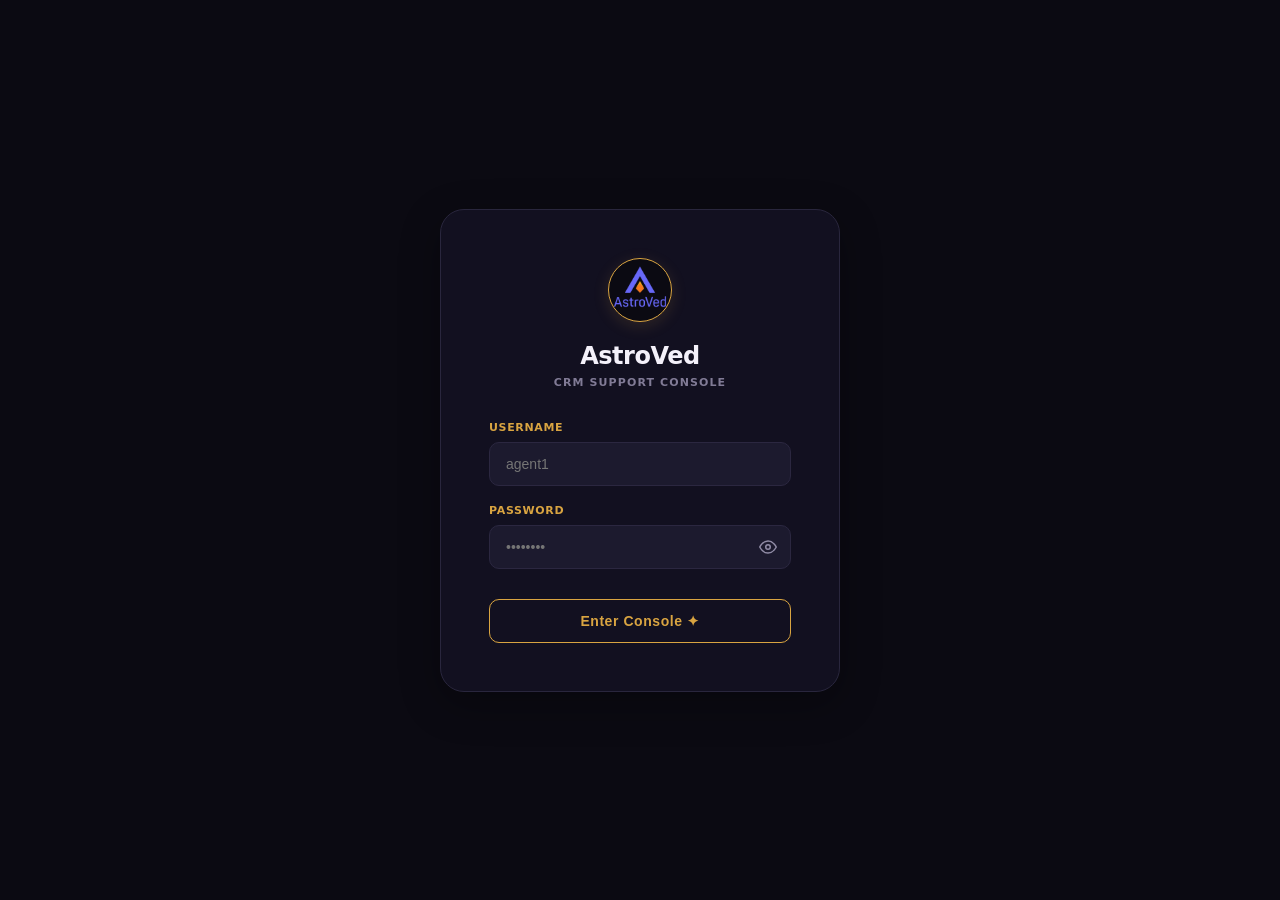
<file: templates/agent_dashboard.html>
<!DOCTYPE html>
<html lang="en">

<head>
  <meta charset="UTF-8" />
  <meta name="viewport" content="width=device-width,initial-scale=1.0" />
  <title>AstroVed · CRM Console</title>
  <link
    href="https://fonts.googleapis.com/css2?family=Space+Grotesk:wght@300;400;500;600;700&family=Cinzel:wght@500;700&family=JetBrains+Mono:wght@400;500;600&display=swap"
    rel="stylesheet" />
  <link rel="stylesheet" href="/static/css/agent_dashboard.css">
</head>

<body>
  <div class="aurora">
    <div class="ab"></div>
    <div class="ab"></div>
    <div class="ab"></div>
    <div class="ab"></div>
  </div>
  <div class="grd"></div>

  <!-- LOGIN -->
  <div id="ls">
    <div class="lcard">
      <div class="lorb"><img id="login-logo" alt="AstroVed" /></div>
      <div class="ltitle">AstroVed</div>
      <div class="lsub">CRM SUPPORT CONSOLE</div>
      <div class="lg"><label>Username</label><input id="lu" type="text" placeholder="agent1" autocomplete="username" />
      </div>
      <div class="lg">
        <label>Password</label>
        <div class="pass-wrap">
          <input id="lp" type="password" placeholder="••••••••" autocomplete="current-password" />
          <button type="button" class="toggle-pass-btn" id="togglePassBtn" onclick="togglePasswordVisibility()"
            aria-label="Toggle password visibility" title="Toggle password visibility">
            <svg id="eyeIcon" width="18" height="18" viewBox="0 0 24 24" fill="none" stroke="currentColor"
              stroke-width="2" stroke-linecap="round" stroke-linejoin="round">
              <path d="M1 12s4-8 11-8 11 8 11 8-4 8-11 8-11-8-11-8z"></path>
              <circle cx="12" cy="12" r="3"></circle>
            </svg>
            <svg id="eyeOffIcon" width="18" height="18" viewBox="0 0 24 24" fill="none" stroke="currentColor"
              stroke-width="2" stroke-linecap="round" stroke-linejoin="round" style="display:none;">
              <path
                d="M17.94 17.94A10.07 10.07 0 0 1 12 20c-7 0-11-8-11-8a18.45 18.45 0 0 1 5.06-5.94M9.9 4.24A9.12 9.12 0 0 1 12 4c7 0 11 8 11 8a18.5 18.5 0 0 1-2.16 3.19m-6.72-1.07a3 3 0 1 1-4.24-4.24">
              </path>
              <line x1="1" y1="1" x2="23" y2="23"></line>
            </svg>
          </button>
        </div>
      </div>
      <button class="lbtn" onclick="doLogin()">Enter Console ✦</button>
      <div class="lerr" id="le">Invalid credentials — please try again</div>
    </div>
  </div>

  <!-- APP -->
  <div id="app">
    <nav id="nav">
      <img class="nlogo" id="nav-logo" alt="AstroVed" />
      <div class="nbrand">AstroVed <em>Support Console</em></div>
      <div class="nsep"></div>
      <div class="npill" id="npill">Agent</div>
      <button class="nbtn ana" id="anabtn" onclick="toggleAna()">
        <svg width="12" height="12" viewBox="0 0 24 24" fill="currentColor">
          <path d="M3 13h2v7H3v-7zm4-6h2v13H7V7zm4 3h2v10h-2V10zm4-7h2v17h-2V3zm4 4h2v13h-2V7z" />
        </svg>
        Analytics
      </button>
      <button class="nbtn lo" onclick="doLogout()">
        <svg width="11" height="11" viewBox="0 0 24 24" fill="currentColor">
          <path
            d="M17 7l-1.41 1.41L18.17 11H8v2h10.17l-2.58 2.58L17 17l5-5-5-5zm-5 12H5V5h7V3H5c-1.1 0-2 .9-2 2v14c0 1.1.9 2 2 2h7v-2z" />
        </svg>
        Log out
      </button>
    </nav>
    <div id="body">
      <!-- SIDEBAR -->
      <div id="sb">
        <div class="sb-top">
          <div class="sb-head">
            <h3>⚡ LIVE QUEUE</h3><span class="qbadge" id="qbadge">0</span>
          </div>
          <div class="sb-search">
            <svg viewBox="0 0 24 24">
              <path
                d="M15.5 14h-.79l-.28-.27A6.471 6.471 0 0 0 16 9.5 6.5 6.5 0 1 0 9.5 16c1.61 0 3.09-.59 4.23-1.57l.27.28v.79l5 4.99L20.49 19l-4.99-5zm-6 0C7.01 14 5 11.99 5 9.5S7.01 5 9.5 5 14 7.01 14 9.5 11.99 14 9.5 14z" />
            </svg>
            <input id="srch" placeholder="Search users…" oninput="filterCards()" />
          </div>
          <div class="sb-tabs">
            <button class="sb-tab on" onclick="setTab('all',this)">All</button>
            <button class="sb-tab" onclick="setTab('waiting',this)">Waiting</button>
            <button class="sb-tab" onclick="setTab('with_agent',this)">Active</button>
            <button class="sb-tab" onclick="setTab('closed',this)">History</button>
          </div>
        </div>
        <div class="sb-stats">
          <div class="ss-card">
            <div class="ss-val" id="ss-w">0</div>
            <div class="ss-lbl">Waiting</div>
          </div>
          <div class="ss-card">
            <div class="ss-val" id="ss-a">0</div>
            <div class="ss-lbl">With Agent</div>
          </div>
        </div>
        <div id="sl">
          <div class="sb-empty">
            <div>⚡</div>
            <p>No active chats</p>
          </div>
        </div>
      </div>

      <!-- CHAT PANEL -->
      <div id="cp">
        <div id="cp-empty" class="cp-empty" style="display:flex;flex:1">
          <div class="icon">✦</div>
          <p>Select a conversation from the queue</p>
        </div>
        <div id="cp-chat" style="display:none;flex-direction:column;flex:1;height:100%">
          <div id="ch">
            <button class="hbtn back-btn" onclick="backToEmptyChat()" aria-label="Back to session list" title="Back">
              <svg width="16" height="16" viewBox="0 0 24 24" fill="currentColor">
                <path d="M20 11H7.83l5.59-5.59L12 4l-8 8 8 8 1.41-1.41L7.83 13H20v-2z" />
              </svg>
            </button>
            <div class="ch-av" id="ch-av">?</div>
            <div class="ch-info">
              <h3 id="ch-name">—</h3>
              <p id="ch-sub">—</p>
              <div class="ch-tags" id="ch-tags"></div>
            </div>
            <button class="hbtn claim" onclick="claimSess()">Claim Chat</button>
            <button class="hbtn end" onclick="closeSess()">End &amp; Return to Bot</button>
          </div>
          <div id="cb"></div>
          <div id="rb">
            <input id="ri" placeholder="Type your reply…" onkeydown="if(event.key==='Enter')sendReply()" />
            <button id="rs" onclick="sendReply()"><svg viewBox="0 0 24 24">
                <path d="M2.01 21L23 12 2.01 3 2 10l15 2-15 2z" />
              </svg></button>
          </div>
        </div>
      </div>

      <!-- RIGHT PANEL -->
      <div id="rp">
        <div class="rp-tabs">
          <button class="rp-tab on" onclick="rpTab('user',this)">User</button>
          <button class="rp-tab" onclick="rpTab('activity',this)">Activity</button>
          <button class="rp-tab" onclick="rpTab('quick',this)">Quick</button>
        </div>
        <div class="rp-body" id="rp-user">
          <div class="ucard">
            <div style="text-align:center;padding:30px 0;color:var(--muted);font-size:12px">
              <div style="font-size:34px;opacity:.14;color:var(--indigo);margin-bottom:10px">◈</div>Select a chat to see
              user details
            </div>
          </div>
        </div>
        <div class="rp-body" id="rp-activity" style="display:none">
          <div class="a-empty">Select a chat to see activity</div>
        </div>
        <div class="rp-body" id="rp-quick" style="display:none">
          <div class="qr-section">
            <div class="qr-label">Quick Replies</div>
            <div class="qr-chips">
              <button class="qr-chip" onclick="useQR(this)">Thank you for reaching out! How can I assist you
                today?</button>
              <button class="qr-chip" onclick="useQR(this)">I'm checking your account details now, please hold
                on.</button>
              <button class="qr-chip" onclick="useQR(this)">Your request has been noted. Our team will follow up
                shortly.</button>
              <button class="qr-chip" onclick="useQR(this)">Could you please provide your registered email
                address?</button>
              <button class="qr-chip" onclick="useQR(this)">I understand your concern. Let me escalate this for
                you.</button>
              <button class="qr-chip" onclick="useQR(this)">Is there anything else I can help you with today?</button>
              <button class="qr-chip" onclick="useQR(this)">Your issue has been resolved. Have a wonderful day!
                ✨</button>
            </div>
          </div>
        </div>
      </div>

      <!-- ANALYTICS OVERLAY -->
      <div id="ap">
        <div class="aw">
          <div class="ana-hdr">
            <div style="display: flex; align-items: center; gap: 16px;">
              <button class="hbtn back-btn" onclick="toggleAna()"
                style="padding: 6px 12px; border-radius: 6px; background: rgba(255,255,255,0.05); border: 1px solid var(--border); color: var(--text); display: flex; align-items: center; gap: 6px; cursor: pointer; transition: background 0.2s;"
                onmouseover="this.style.background='rgba(255,255,255,0.1)'"
                onmouseout="this.style.background='rgba(255,255,255,0.05)'">
                <svg width="14" height="14" viewBox="0 0 24 24" fill="currentColor">
                  <path d="M20 11H7.83l5.59-5.59L12 4l-8 8 8 8 1.41-1.41L7.83 13H20v-2z" />
                </svg> Back
              </button>
              <div>
                <div class="at">✦ Command Analytics</div>
                <div class="at-sub" id="ats">Initializing data stream…</div>
              </div>
            </div>
            <div class="hdr-actions">
              <div class="live-pill">
                <div class="ldot"></div>LIVE
              </div>
              <button class="icon-btn" onclick="loadAna()">
                <svg width="12" height="12" viewBox="0 0 24 24" fill="currentColor">
                  <path
                    d="M17.65 6.35C16.2 4.9 14.21 4 12 4c-4.42 0-7.99 3.58-7.99 8s3.57 8 7.99 8c3.73 0 6.84-2.55 7.73-6h-2.08c-.82 2.33-3.04 4-5.65 4-3.31 0-6-2.69-6-6s2.69-6 6-6c1.66 0 3.14.69 4.22 1.78L13 11h7V4l-2.35 2.35z" />
                </svg>
                Refresh
              </button>
            </div>
          </div>

          <!-- KPI CARDS -->
          <div class="sg">
            <div class="scard c1">
              <div class="cb"></div>
              <div class="shimmer"></div>
              <div class="ico">💬</div>
              <div class="sv" id="st">—</div>
              <div class="sl2">Total Sessions</div>
            </div>
            <div class="scard c2">
              <div class="cb"></div>
              <div class="shimmer"></div>
              <div class="ico">✅</div>
              <div class="sv" id="sc2">—</div>
              <div class="sl2">Resolved</div>
            </div>
            <div class="scard c3">
              <div class="cb"></div>
              <div class="shimmer"></div>
              <div class="ico">⏳</div>
              <div class="sv" id="sw">—</div>
              <div class="sl2">Waiting</div>
            </div>
            <div class="scard c4">
              <div class="cb"></div>
              <div class="shimmer"></div>
              <div class="ico">🤝</div>
              <div class="sv" id="sa">—</div>
              <div class="sl2">With Agent</div>
            </div>
          </div>

          <!-- CHARTS -->
          <div class="cg">
            <div class="cc">
              <h4>Top Issue Types</h4>
              <div id="ibars">
                <div class="ld">
                  <div class="sp"></div>Loading…
                </div>
              </div>
            </div>
            <div class="cc">
              <h4>Status Mix</h4>
              <div class="dw">
                <svg class="ds" viewBox="0 0 42 42" id="donut">
                  <circle cx="21" cy="21" r="15.9" fill="transparent" stroke="rgba(0,245,255,.05)" stroke-width="6" />
                </svg>
                <div class="dl" id="dleg"></div>
              </div>
            </div>
          </div>

          <!-- TABLE -->
          <div class="utc">
            <h4>Recent Users</h4>
            <div class="tbl-w">
              <table>
                <thead>
                  <tr>
                    <th>Name</th>
                    <th>Email</th>
                    <th>Phone</th>
                    <th>Status</th>
                    <th>Issue</th>
                    <th>Date</th>
                  </tr>
                </thead>
                <tbody id="utb">
                  <tr>
                    <td colspan="6">
                      <div class="ld">
                        <div class="sp"></div>Loading…
                      </div>
                    </td>
                  </tr>
                </tbody>
              </table>
            </div>
          </div>
        </div>
      </div>
    </div>
  </div>

  <div id="toast"></div>

  <script src="/static/js/agent_dashboard.js"></script>
</body>

</html>
</file>
<file: static/css/agent_dashboard.css>
*,
*::before,
*::after {
  box-sizing: border-box;
  margin: 0;
  padding: 0
}

:root {
  --bg: #0B0A12;
  --header-bg: #11101D;
  --panel-bg: #121020;
  --main-bg: #0F0E19;
  --card-bg: #1B1930;
  --input-bg: #1C1A2E;
  --hover-bg: #24203D;
  --active-bg: #211D3A;

  --border: #29263D;
  --border2: #332F49;
  --border-active: #5B4BC4;

  --gold: #D9A441;
  --gold-bright: #F0C75E;
  --gold-soft: #C8A85A;

  --purple: #7C5CFF;
  --purple-secondary: #6D4FE8;
  --purple-soft: #9A82FF;

  --text: #F4F1FA;
  --muted: #918CA6;

  --waiting: #F2B84B;
  --active: #22C55E;
  --resolved: #34D399;
  --error: #EF6A6A;

  --font-main: 'Inter', system-ui, -apple-system, BlinkMacSystemFont, "Segoe UI", sans-serif;
  --tr: all .15s ease;
}

html,
body {
  height: 100%
}

body {
  font-family: var(--font-main);
  background: var(--bg);
  color: var(--text);
  overflow: hidden;
  display: flex;
  flex-direction: column;
  position: relative
}

::-webkit-scrollbar {
  width: 6px;
  height: 6px
}

::-webkit-scrollbar-track {
  background: var(--main-bg)
}

::-webkit-scrollbar-thumb {
  background: #343047;
  border-radius: 3px
}

::-webkit-scrollbar-thumb:hover {
  background: #4A4361
}

/* AURORA — subtle, no neon */
.aurora {
  position: fixed;
  inset: 0;
  z-index: 0;
  pointer-events: none;
  overflow: hidden
}

.ab {
  position: absolute;
  border-radius: 50%;
  filter: blur(120px)
}

.ab:nth-child(1) {
  width: 600px;
  height: 600px;
  background: radial-gradient(circle, rgba(99, 102, 241, .08) 0%, transparent 70%);
  top: -200px;
  left: -100px
}

.ab:nth-child(2) {
  width: 500px;
  height: 500px;
  background: radial-gradient(circle, rgba(108, 92, 231, .07) 0%, transparent 70%);
  top: -150px;
  right: -100px
}

.ab:nth-child(3) {
  width: 400px;
  height: 400px;
  background: radial-gradient(circle, rgba(201, 168, 76, .05) 0%, transparent 70%);
  bottom: -150px;
  left: 40%
}

.ab:nth-child(4) {
  width: 350px;
  height: 350px;
  background: radial-gradient(circle, rgba(34, 197, 94, .05) 0%, transparent 70%);
  bottom: -100px;
  right: -50px
}

/* GRID — subtle */
.grd {
  position: fixed;
  inset: 0;
  z-index: 0;
  pointer-events: none;
  background-image: linear-gradient(rgba(255, 255, 255, .015) 1px, transparent 1px), linear-gradient(90deg, rgba(255, 255, 255, .015) 1px, transparent 1px);
  background-size: 64px 64px
}

/* Removed cursor glow — no #cg or .cdot styles needed */

/* LOGIN */
#ls {
  position: fixed;
  inset: 0;
  z-index: 200;
  display: flex;
  align-items: center;
  justify-content: center;
  background: var(--bg)
}

.lcard {
  position: relative;
  background: var(--panel-bg);
  border: 1px solid var(--border);
  border-radius: 24px;
  padding: 48px;
  width: 400px;
  overflow: hidden;
  box-shadow: 0 12px 40px rgba(0, 0, 0, 0.3);
  animation: lIn .4s cubic-bezier(.34, 1.56, .64, 1)
}

@keyframes lIn {
  from {
    opacity: 0;
    transform: translateY(16px)
  }

  to {
    opacity: 1;
    transform: none
  }
}

.lorb {
  width: 64px;
  height: 64px;
  border-radius: 50%;
  margin: 0 auto 20px;
  display: flex;
  align-items: center;
  justify-content: center;
  border: 1.5px solid var(--gold);
  box-shadow: 0 4px 16px rgba(217, 164, 65, .15);
  overflow: hidden;
  position: relative;
  z-index: 1;
  background: var(--bg)
}

.lorb img {
  width: 100%;
  height: 100%;
  object-fit: cover;
  border-radius: 50%
}

.ltitle {
  font-size: 24px;
  font-weight: 600;
  color: var(--text);
  text-align: center;
  position: relative;
  z-index: 1;
  margin-bottom: 6px;
  letter-spacing: -0.02em
}

.lsub {
  font-size: 11px;
  color: #817B96;
  text-align: center;
  letter-spacing: 0.1em;
  text-transform: uppercase;
  margin-bottom: 32px;
  position: relative;
  z-index: 1;
  font-weight: 600
}

.lg {
  margin-bottom: 18px;
  position: relative;
  z-index: 1
}

.lg label {
  display: block;
  font-size: 11px;
  font-weight: 600;
  color: var(--gold);
  letter-spacing: 0.06em;
  text-transform: uppercase;
  margin-bottom: 8px
}

.lg input {
  width: 100%;
  height: 44px;
  background: var(--input-bg);
  border: 1px solid #2B2740;
  border-radius: 10px;
  padding: 0 16px;
  color: var(--text);
  font-size: 14px;
  outline: none;
  transition: var(--tr)
}

.lg input:focus {
  border-color: var(--purple);
  background: var(--hover-bg)
}

.lbtn {
  width: 100%;
  height: 44px;
  background: transparent;
  border: 1px solid var(--gold);
  border-radius: 10px;
  color: var(--gold);
  font-size: 14px;
  font-weight: 600;
  letter-spacing: 0.04em;
  cursor: pointer;
  margin-top: 12px;
  transition: var(--tr);
  position: relative;
  z-index: 1
}

.lbtn:hover {
  background: rgba(217, 164, 65, 0.1);
  transform: translateY(-1px);
  box-shadow: 0 4px 20px rgba(217, 164, 65, 0.15)
}

.lerr {
  color: var(--error);
  font-size: 12px;
  text-align: center;
  margin-top: 12px;
  display: none;
  position: relative;
  z-index: 1
}

/* PASSWORD VISIBILITY TOGGLE */
.pass-wrap {
  position: relative;
  display: flex;
  align-items: center;
  width: 100%
}

.pass-wrap input {
  padding-right: 42px !important
}

.toggle-pass-btn {
  position: absolute;
  right: 8px;
  top: 50%;
  transform: translateY(-50%);
  background: none;
  border: none;
  color: var(--muted);
  cursor: pointer;
  padding: 6px;
  display: flex;
  align-items: center;
  justify-content: center;
  transition: var(--tr);
  border-radius: 6px;
  z-index: 2
}

.toggle-pass-btn:hover {
  color: var(--text);
  background: rgba(255, 255, 255, 0.08)
}

/* APP */
#app {
  display: none;
  height: 100vh;
  flex-direction: column;
  position: relative;
  z-index: 1
}

#app.on {
  display: flex
}

/* NAV */
#nav {
  height: 60px;
  background: var(--header-bg);
  border-bottom: 1px solid var(--border);
  display: flex;
  align-items: center;
  padding: 0 24px;
  gap: 12px;
  flex-shrink: 0;
  z-index: 50;
  position: relative
}

.nlogo {
  width: 32px;
  height: 32px;
  border-radius: 50%;
  border: 1.5px solid var(--gold);
  flex-shrink: 0;
  object-fit: cover
}

.nbrand {
  font-size: 16px;
  font-weight: 600;
  color: var(--gold-bright);
  letter-spacing: 0
}

.nbrand em {
  font-style: normal;
  font-size: 12px;
  font-weight: 500;
  color: #A9A5BA;
  margin-left: 8px;
  letter-spacing: 0
}

.nsep {
  flex: 1
}

.npill {
  background: rgba(34, 197, 94, .1);
  border: 1px solid rgba(34, 197, 94, .3);
  border-radius: 20px;
  padding: 6px 14px;
  font-size: 12px;
  color: var(--active);
  display: flex;
  align-items: center;
  gap: 8px
}

.npill::before {
  content: '';
  width: 6px;
  height: 6px;
  background: var(--active);
  border-radius: 50%;
  animation: blk 2s ease-in-out infinite;
  box-shadow: 0 0 6px rgba(34, 197, 94, 0.8)
}

.nbtn {
  padding: 8px 16px;
  border-radius: 8px;
  border: 1px solid;
  font-size: 12px;
  font-weight: 600;
  cursor: pointer;
  transition: var(--tr);
  display: flex;
  align-items: center;
  gap: 6px;
  background: none
}

.nbtn.ana {
  border-color: var(--border);
  color: var(--gold)
}

.nbtn.ana:hover,
.nbtn.ana.on {
  border-color: var(--gold-bright);
  color: var(--gold-bright);
  background: rgba(217, 164, 65, .08)
}

.nbtn.lo {
  border-color: var(--border);
  color: var(--muted)
}

.nbtn.lo:hover {
  background: rgba(239, 106, 106, .08);
  border-color: var(--error);
  color: var(--error)
}

/* BODY */
#body {
  flex: 1;
  display: flex;
  overflow: hidden;
  position: relative
}

/* SIDEBAR */
#sb {
  width: 320px;
  border-right: 1px solid var(--border);
  background: var(--panel-bg);
  display: flex;
  flex-direction: column;
  flex-shrink: 0;
  overflow: hidden
}

.sb-top {
  padding: 20px 20px 12px;
  border-bottom: 1px solid var(--border);
  flex-shrink: 0
}

.sb-head {
  display: flex;
  align-items: center;
  justify-content: space-between;
  margin-bottom: 16px
}

.sb-head h3 {
  font-size: 12px;
  font-weight: 600;
  color: var(--muted);
  letter-spacing: 0.08em;
  text-transform: uppercase
}

.qbadge {
  background: var(--card-bg);
  border: 1px solid var(--border);
  border-radius: 20px;
  padding: 4px 10px;
  font-size: 12px;
  color: var(--gold-bright);
  font-weight: 700
}

.sb-search {
  position: relative;
  margin-bottom: 8px
}

.sb-search input {
  width: 100%;
  height: 40px;
  background: var(--input-bg);
  border: 1px solid #2B2740;
  border-radius: 8px;
  padding: 0 12px 0 32px;
  font-size: 13px;
  color: var(--text);
  outline: none;
  transition: var(--tr)
}

.sb-search input:focus {
  border-color: var(--purple)
}

.sb-search input::placeholder {
  color: #77728B
}

.sb-search svg {
  position: absolute;
  left: 10px;
  top: 50%;
  transform: translateY(-50%);
  width: 16px;
  height: 16px;
  fill: #77728B;
  pointer-events: none
}

.sb-tabs {
  display: flex;
  gap: 8px;
  margin-top: 12px
}

.sb-tab {
  flex: 1;
  height: 36px;
  border-radius: 8px;
  border: 1px solid transparent;
  background: transparent;
  font-size: 12px;
  font-weight: 500;
  cursor: pointer;
  color: #8E899F;
  transition: var(--tr);
  display: flex;
  align-items: center;
  justify-content: center
}

.sb-tab:hover {
  color: var(--text)
}

.sb-tab.on {
  background: #29214A;
  border-color: #6348C9;
  color: #A78BFA
}

.sb-stats {
  display: grid;
  grid-template-columns: 1fr 1fr;
  gap: 20px;
  padding: 20px;
  border-bottom: 1px solid var(--border)
}

.ss-card {
  background: #1A182C;
  border: 1px solid var(--border);
  border-radius: 10px;
  height: 82px;
  padding: 16px;
  display: flex;
  flex-direction: column;
  justify-content: center
}

.ss-val {
  font-size: 26px;
  font-weight: 600;
  line-height: 1
}

.ss-val.waiting {
  color: var(--waiting)
}

.ss-val.active {
  color: #8B7CFF
}

.ss-lbl {
  font-size: 12px;
  color: var(--muted);
  margin-top: 6px;
  font-weight: 500
}

#sl {
  flex: 1;
  overflow-y: auto;
  padding: 8px
}

.sc {
  padding: 14px 16px;
  margin-bottom: 8px;
  border: 1px solid transparent;
  border-radius: 10px;
  cursor: pointer;
  transition: var(--tr);
  position: relative;
  background: transparent;
  min-height: 105px;
  display: flex;
  flex-direction: column;
  justify-content: center
}

.sc::before {
  content: '';
  position: absolute;
  left: -1px;
  top: 10px;
  bottom: 10px;
  width: 3px;
  background: transparent;
  border-radius: 3px;
  transition: var(--tr)
}

.sc:hover {
  background: var(--hover-bg)
}

.sc.active {
  background: var(--active-bg);
  border-color: #51438D
}

.sc.active::before {
  background: var(--gold)
}

.sc-r1 {
  display: flex;
  align-items: center;
  gap: 12px;
  margin-bottom: 6px
}

.sc-av {
  width: 36px;
  height: 36px;
  border-radius: 50%;
  background: rgba(217, 164, 65, .1);
  border: 1px solid rgba(217, 164, 65, .2);
  display: flex;
  align-items: center;
  justify-content: center;
  font-size: 14px;
  font-weight: 600;
  color: var(--gold);
  flex-shrink: 0
}

.sc-name {
  font-size: 14px;
  font-weight: 600;
  color: var(--text);
  overflow: hidden;
  text-overflow: ellipsis;
  white-space: nowrap;
  flex: 1
}

.sc-badge {
  font-size: 10px;
  padding: 3px 8px;
  border-radius: 999px;
  font-weight: 600;
  text-transform: uppercase;
  flex-shrink: 0
}

.sc-badge.waiting {
  background: rgba(242, 184, 75, 0.12);
  color: var(--waiting)
}

.sc-badge.with_agent {
  background: rgba(34, 197, 94, 0.12);
  color: var(--active)
}

.sc-r2 {
  display: flex;
  align-items: center;
  justify-content: space-between;
  margin-left: 48px;
  margin-bottom: 4px
}

.sc-email {
  font-size: 12px;
  color: var(--muted);
  overflow: hidden;
  text-overflow: ellipsis;
  white-space: nowrap
}

.sc-time {
  font-size: 11px;
  color: var(--muted);
  flex-shrink: 0
}

.sc-r3 {
  margin-left: 48px
}

.sc-issue {
  font-size: 12px;
  color: var(--muted)
}

.sc-issue span {
  color: var(--text);
  text-transform: capitalize
}

.sb-empty {
  padding: 36px 16px;
  text-align: center;
  color: var(--muted);
  font-size: 12px
}

.sb-empty div {
  font-size: 32px;
  opacity: .2;
  margin-bottom: 10px
}

/* CHAT PANEL */
#cp {
  flex: 1;
  display: flex;
  flex-direction: column;
  min-width: 0;
  background: var(--main-bg)
}

.cp-empty {
  flex: 1;
  display: flex;
  flex-direction: column;
  align-items: center;
  justify-content: center;
  gap: 14px;
  color: var(--muted)
}

.cp-empty .icon {
  font-size: 48px;
  opacity: .12
}

.cp-empty p {
  font-size: 14px
}

#ch {
  height: 84px;
  padding: 18px 20px;
  border-bottom: 1px solid var(--border);
  display: flex;
  align-items: center;
  gap: 14px;
  flex-shrink: 0;
  background: var(--panel-bg)
}

.ch-av {
  width: 42px;
  height: 42px;
  border-radius: 50%;
  background: rgba(217, 164, 65, .1);
  border: 1px solid rgba(217, 164, 65, .2);
  display: flex;
  align-items: center;
  justify-content: center;
  font-size: 14px;
  font-weight: 600;
  color: var(--gold);
  flex-shrink: 0
}

.ch-info {
  flex: 1;
  min-width: 0
}

.ch-info h3 {
  font-size: 16px;
  font-weight: 600;
  color: var(--text);
  white-space: nowrap;
  overflow: hidden;
  text-overflow: ellipsis
}

.ch-info p {
  font-size: 12px;
  color: var(--muted);
  margin-top: 2px
}

.ch-tags {
  display: flex;
  gap: 6px;
  margin-top: 6px;
  flex-wrap: wrap
}

.ch-tag {
  font-size: 10px;
  padding: 2px 8px;
  border-radius: 6px;
  background: var(--card-bg);
  color: var(--muted);
  border: 1px solid var(--border)
}

.ch-tag.status-waiting {
  background: rgba(242, 184, 75, 0.12);
  color: var(--waiting);
  border-color: transparent
}

.ch-tag.status-with_agent {
  background: rgba(34, 197, 94, 0.12);
  color: var(--active);
  border-color: transparent
}

.hbtn {
  height: 38px;
  padding: 0 16px;
  border-radius: 8px;
  border: 1px solid;
  font-size: 12px;
  font-weight: 600;
  cursor: pointer;
  transition: var(--tr);
  display: flex;
  align-items: center;
  justify-content: center;
  white-space: nowrap;
  background: transparent
}

.hbtn.back-btn {
  margin-right: 12px;
  padding: 8px;
  border-radius: 6px;
  background: rgba(255, 255, 255, 0.05);
  border: 1px solid var(--border);
  color: var(--text);
  display: flex;
  align-items: center;
  justify-content: center;
  cursor: pointer;
  transition: var(--tr)
}

.hbtn.back-btn:hover {
  background: rgba(255, 255, 255, 0.1)
}

.hbtn.claim {
  border-color: #315F4C;
  color: #56D99A
}

.hbtn.claim:hover {
  background: rgba(34, 197, 94, .1)
}

.hbtn.end {
  border-color: #63333B;
  color: #F07D86
}

.hbtn.end:hover {
  background: rgba(239, 106, 106, .08)
}

#cb {
  flex: 1;
  overflow-y: auto;
  padding: 24px;
  display: flex;
  flex-direction: column;
  gap: 12px
}

.msg {
  max-width: 70%;
  padding: 14px 18px;
  border-radius: 12px;
  font-size: 14px;
  line-height: 1.6;
  white-space: pre-wrap;
  word-break: break-word;
  animation: mi .2s ease-out
}

@keyframes mi {
  from {
    opacity: 0;
    transform: translateY(7px)
  }

  to {
    opacity: 1;
    transform: none
  }
}

.msg.user {
  align-self: flex-start;
  background: #2A2750;
  color: #EEEAF8;
  border: 1px solid var(--border)
}

.msg.assistant {
  align-self: flex-end;
  background: var(--card-bg);
  color: var(--text);
  border: 1px solid var(--border);
  box-shadow: none
}

.msg.system {
  align-self: center;
  background: none;
  color: var(--muted);
  font-size: 12px;
  font-style: italic;
  max-width: 100%;
  text-align: center;
  padding: 4px 0
}

.msg-t {
  font-size: 11px;
  margin-top: 6px;
  color: #817B96
}

#rb {
  padding: 16px 20px;
  border-top: 1px solid var(--border);
  display: flex;
  gap: 12px;
  align-items: center;
  background: var(--main-bg);
  flex-shrink: 0
}

#ri {
  flex: 1;
  height: 52px;
  background: var(--input-bg);
  border: 1px solid #2D2942;
  border-radius: 26px;
  padding: 0 18px;
  color: var(--text);
  font-size: 14px;
  outline: none;
  transition: var(--tr)
}

#ri:focus {
  border-color: var(--purple);
  background: var(--hover-bg)
}

#ri::placeholder {
  color: var(--muted)
}

#rs {
  width: 42px;
  height: 42px;
  background: var(--gold);
  border: none;
  border-radius: 50%;
  cursor: pointer;
  display: flex;
  align-items: center;
  justify-content: center;
  flex-shrink: 0;
  transition: var(--tr)
}

#rs:hover {
  transform: scale(1.05);
  background: var(--gold-bright);
  box-shadow: 0 4px 12px rgba(217, 164, 65, .4)
}

#rs svg {
  width: 16px;
  height: 16px;
  fill: #0F0E19;
  margin-left: 2px
}

/* RIGHT PANEL */
#rp {
  width: 320px;
  border-left: 1px solid var(--border);
  background: var(--panel-bg);
  display: flex;
  flex-direction: column;
  flex-shrink: 0;
  overflow: hidden
}

.rp-tabs {
  display: flex;
  border-bottom: 1px solid var(--border);
  flex-shrink: 0
}

.rp-tab {
  flex: 1;
  height: 48px;
  font-size: 12px;
  font-weight: 600;
  cursor: pointer;
  color: #817B96;
  border: none;
  background: none;
  border-bottom: 2px solid transparent;
  transition: var(--tr);
  display: flex;
  align-items: center;
  justify-content: center
}

.rp-tab:hover {
  color: var(--text)
}

.rp-tab.on {
  color: var(--text);
  border-bottom-color: var(--gold)
}

.rp-body {
  flex: 1;
  overflow-y: auto
}

.ucard {
  padding: 20px 18px
}

.uc-head {
  display: flex;
  flex-direction: column;
  align-items: center;
  text-align: center;
  margin-bottom: 24px;
  border-bottom: 1px solid rgba(255, 255, 255, 0.04);
  padding-bottom: 24px
}

.uc-av {
  width: 56px;
  height: 56px;
  border-radius: 50%;
  background: rgba(217, 164, 65, .15);
  border: 1px solid rgba(217, 164, 65, .3);
  display: flex;
  align-items: center;
  justify-content: center;
  font-size: 20px;
  font-weight: 700;
  color: var(--gold);
  flex-shrink: 0;
  margin-bottom: 12px
}

.uc-nm {
  font-size: 16px;
  font-weight: 600;
  color: var(--text)
}

.uc-em {
  font-size: 12px;
  color: var(--muted);
  margin-top: 2px;
  margin-bottom: 12px
}

.uc-field {
  display: flex;
  flex-direction: column;
  gap: 4px;
  padding: 12px 0;
  border-bottom: 1px solid rgba(255, 255, 255, 0.03)
}

.uc-field:last-child {
  border-bottom: none
}

.uc-label {
  font-size: 10px;
  font-weight: 600;
  color: var(--muted);
  letter-spacing: .08em;
  text-transform: uppercase
}

.uc-val {
  font-size: 13px;
  color: var(--text);
  line-height: 1.4
}

.uc-val.muted {
  color: var(--muted)
}

.aitem {
  padding: 16px;
  border-bottom: 1px solid var(--border);
  display: flex;
  gap: 12px
}

.adot {
  width: 6px;
  height: 6px;
  border-radius: 50%;
  margin-top: 6px;
  flex-shrink: 0;
  background: #20D9E8
}

.atext {
  font-size: 13px;
  color: var(--text);
  line-height: 1.5
}

.atime {
  font-size: 11px;
  color: #77728B;
  margin-top: 4px
}

.a-empty {
  padding: 24px 16px;
  text-align: center;
  color: var(--muted);
  font-size: 12px
}

.qr-section {
  padding: 16px
}

.qr-label {
  font-size: 11px;
  font-weight: 600;
  color: var(--muted);
  letter-spacing: .08em;
  text-transform: uppercase;
  margin-bottom: 12px
}

.qr-chips {
  display: flex;
  flex-direction: column;
  gap: 8px
}

.qr-chip {
  padding: 12px;
  background: #1A182C;
  border: 1px solid var(--border);
  border-radius: 8px;
  font-size: 12px;
  line-height: 1.45;
  color: var(--text);
  cursor: pointer;
  transition: var(--tr);
  text-align: left
}

.qr-chip:hover {
  background: var(--hover-bg);
  border-color: #5847A0
}

/* ANALYTICS OVERLAY */
#ap {
  position: absolute;
  inset: 0;
  background: var(--bg);
  z-index: 20;
  overflow-y: auto;
  display: none;
  animation: aIn .25s ease-out
}

@keyframes aIn {
  from {
    opacity: 0;
    transform: translateY(14px)
  }

  to {
    opacity: 1;
    transform: none
  }
}

#ap.on {
  display: block
}

.aw {
  padding: 32px;
  max-width: 1280px;
  margin: 0 auto
}

/* ANA HEADER */
.ana-hdr {
  display: flex;
  align-items: center;
  justify-content: space-between;
  margin-bottom: 32px;
  flex-wrap: wrap;
  gap: 12px
}

.at {
  font-size: 28px;
  font-weight: 600;
  color: #EDE7D3;
  letter-spacing: -0.02em
}

.at-sub {
  font-size: 12px;
  color: #827D91;
  margin-top: 6px
}

.hdr-actions {
  display: flex;
  gap: 8px;
  align-items: center
}

.live-pill {
  display: flex;
  align-items: center;
  gap: 8px;
  background: rgba(34, 197, 94, .08);
  border: 1px solid rgba(34, 197, 94, .22);
  border-radius: 20px;
  padding: 6px 14px;
  font-size: 12px;
  color: var(--active)
}

.ldot {
  width: 8px;
  height: 8px;
  background: var(--active);
  border-radius: 50%
}

@keyframes blk {

  0%,
  100% {
    opacity: 1
  }

  50% {
    opacity: .3
  }
}

.icon-btn {
  background: var(--card-bg);
  border: 1px solid var(--border);
  border-radius: 8px;
  padding: 8px 16px;
  color: var(--text);
  font-size: 12px;
  font-weight: 500;
  cursor: pointer;
  transition: var(--tr);
  display: flex;
  align-items: center;
  gap: 6px
}

.icon-btn:hover {
  background: var(--hover-bg);
  border-color: var(--border2)
}

/* KPI CARDS */
.sg {
  display: grid;
  grid-template-columns: repeat(4, 1fr);
  gap: 16px;
  margin-bottom: 24px
}

.scard {
  position: relative;
  background: #171527;
  border-radius: 14px;
  border: 1px solid var(--border);
  padding: 16px 20px;
  height: 110px;
  display: flex;
  flex-direction: column;
  justify-content: center
}

.scard:hover {
  border-color: var(--border2)
}

.ico {
  width: 40px;
  height: 40px;
  border-radius: 10px;
  background: var(--card-bg);
  display: flex;
  align-items: center;
  justify-content: center;
  font-size: 20px;
  margin-bottom: 10px
}

.sv {
  font-size: 26px;
  font-weight: 600;
  margin-top: auto;
  color: var(--text);
  line-height: 1
}

.sl2 {
  font-size: 11px;
  color: #9A95AA;
  margin-top: 4px
}

/* CHARTS */
.cg {
  display: grid;
  grid-template-columns: 1.4fr 1fr;
  gap: 16px;
  margin-bottom: 24px
}

.cc {
  background: var(--panel-bg);
  border: 1px solid var(--border);
  border-radius: 14px;
  padding: 24px;
  position: relative;
  overflow: hidden;
  transition: var(--tr)
}

.cc:hover {
  border-color: var(--border2)
}

.cc h4 {
  font-size: 12px;
  font-weight: 600;
  color: #827D91;
  letter-spacing: 0.08em;
  text-transform: uppercase;
  margin-bottom: 20px;
  display: flex;
  align-items: center;
  gap: 8px
}

.cc h4::before {
  content: '';
  width: 4px;
  height: 14px;
  background: var(--purple);
  border-radius: 4px;
  flex-shrink: 0
}

.br {
  display: flex;
  align-items: center;
  gap: 12px;
  margin-bottom: 12px
}

.bl {
  font-size: 12px;
  color: var(--muted);
  width: 90px;
  text-align: right;
  flex-shrink: 0
}

.bt {
  flex: 1;
  height: 8px;
  background: rgba(255, 255, 255, .05);
  border-radius: 8px;
  overflow: hidden
}

.bf {
  height: 100%;
  border-radius: 8px;
  transition: width 1.1s cubic-bezier(.4, 0, .2, 1)
}

.bf.p {
  background: linear-gradient(90deg, var(--purple), var(--purple-secondary))
}

.bf.g {
  background: linear-gradient(90deg, var(--gold), var(--gold-bright))
}

.bf.o {
  background: linear-gradient(90deg, var(--active), #10b981)
}

.bf.y {
  background: linear-gradient(90deg, #817B96, #9A95AA)
}

.bv {
  font-size: 12px;
  color: var(--muted);
  width: 28px;
  flex-shrink: 0;
  text-align: right
}

.dw {
  display: flex;
  align-items: center;
  gap: 24px;
  justify-content: center;
  padding: 12px 0
}

.ds {
  width: 140px;
  height: 140px;
  flex-shrink: 0
}

.dl {
  display: flex;
  flex-direction: column;
  gap: 12px
}

.dli {
  display: flex;
  align-items: center;
  gap: 10px;
  font-size: 12px;
  color: var(--muted)
}

.dd {
  width: 8px;
  height: 8px;
  border-radius: 50%;
  flex-shrink: 0
}

/* TABLE */
.utc {
  background: var(--panel-bg);
  border: 1px solid var(--border);
  border-radius: 14px;
  padding: 24px;
  margin-bottom: 24px;
  position: relative;
  overflow: hidden
}

.utc h4 {
  font-size: 12px;
  font-weight: 600;
  color: #827D91;
  letter-spacing: 0.08em;
  text-transform: uppercase;
  margin-bottom: 20px;
  display: flex;
  align-items: center;
  gap: 8px
}

.utc h4::before {
  content: '';
  width: 4px;
  height: 14px;
  background: var(--gold);
  border-radius: 4px;
  flex-shrink: 0
}

.tbl-w {
  overflow-x: auto;
  border-radius: 8px;
  border: 1px solid var(--border)
}

table {
  width: 100%;
  border-collapse: collapse
}

thead {
  background: var(--hover-bg)
}

th {
  font-size: 11px;
  color: var(--muted);
  font-weight: 600;
  letter-spacing: 0.06em;
  text-transform: uppercase;
  padding: 12px 16px;
  text-align: left;
  border-bottom: 1px solid var(--border);
  white-space: nowrap
}

td {
  font-size: 13px;
  color: var(--text);
  padding: 14px 16px;
  border-bottom: 1px solid var(--border)
}

tr:hover td {
  background: var(--input-bg)
}

tr:last-child td {
  border-bottom: none
}

.tb {
  display: inline-block;
  padding: 4px 10px;
  border-radius: 999px;
  font-size: 10px;
  font-weight: 600;
  text-transform: uppercase;
  letter-spacing: 0.04em
}

.tb.bot {
  background: rgba(124, 92, 255, .14);
  color: #A78BFA;
  border: 1px solid transparent
}

.tb.waiting {
  background: rgba(242, 184, 75, .12);
  color: var(--waiting);
  border: 1px solid transparent
}

.tb.with_agent {
  background: rgba(34, 197, 94, .12);
  color: var(--active);
  border: 1px solid transparent
}

.tb.closed {
  background: rgba(255, 255, 255, .05);
  color: var(--muted);
  border: 1px solid var(--border)
}

.ld {
  display: flex;
  align-items: center;
  gap: 10px;
  font-size: 12px;
  color: var(--muted);
  padding: 24px
}

.sp {
  width: 16px;
  height: 16px;
  border: 2px solid rgba(255, 255, 255, .1);
  border-top-color: var(--gold);
  border-radius: 50%;
  animation: spn .7s linear infinite
}

@keyframes spn {
  to {
    transform: rotate(360deg)
  }
}

/* TOAST */
#toast {
  position: fixed;
  bottom: 24px;
  right: 24px;
  z-index: 999;
  background: var(--panel-bg);
  border: 1px solid var(--border);
  border-radius: 12px;
  padding: 14px 20px;
  font-size: 13px;
  color: var(--text);
  box-shadow: 0 8px 30px rgba(0, 0, 0, 0.18);
  transform: translateY(20px);
  opacity: 0;
  transition: all .28s cubic-bezier(.34, 1.56, .64, 1);
  pointer-events: none
}

#toast.on {
  transform: none;
  opacity: 1
}

/* RESPONSIVE DESIGN */
@media (max-width: 900px) {
  #sb {
    width: 100%
  }

  #rp {
    display: none
  }

  #body.chat-active #sb {
    display: none
  }

  #body.chat-active #cp {
    display: flex;
    width: 100%
  }

  #body:not(.chat-active) #cp {
    display: none
  }

  .sg {
    grid-template-columns: repeat(2, 1fr)
  }

  .cg {
    grid-template-columns: 1fr
  }
}

@media (max-width: 500px) {
  .sg {
    grid-template-columns: 1fr
  }

  .ana-hdr {
    flex-direction: column;
    align-items: flex-start
  }
}
</file>
